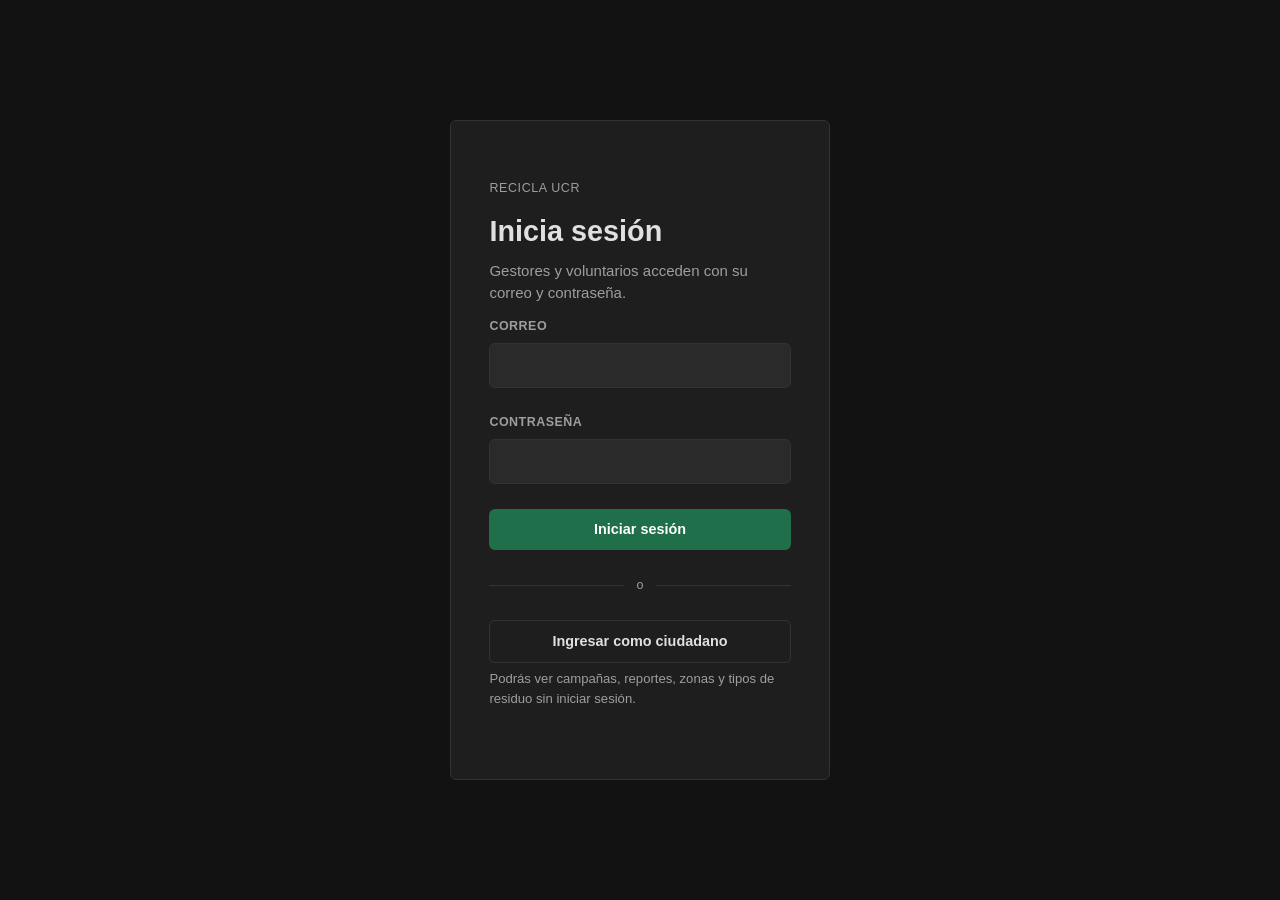
<file: frontend/index.html>
<!DOCTYPE html>
<html lang="es">
<head>
  <meta charset="UTF-8" />
  <meta name="viewport" content="width=device-width, initial-scale=1.0" />
  <title>Recicla UCR · Iniciar sesión</title>

  <link rel="stylesheet" href="css/base/variables.css" />
  <link rel="stylesheet" href="css/base/reset.css" />
  <link rel="stylesheet" href="css/base/typography.css" />
  <link rel="stylesheet" href="css/components/buttons.css" />
  <link rel="stylesheet" href="css/components/forms.css" />
  <link rel="stylesheet" href="css/components/toast.css" />
  <link rel="stylesheet" href="css/views/login.css" />
</head>
<body class="login-body">
  <div class="login-view">
    <div class="login-card">
      <span class="eyebrow">Recicla UCR</span>
      <h1>Inicia sesión</h1>
      <p>Gestores y voluntarios acceden con su correo y contraseña.</p>

      <form id="login-form" novalidate>
        <div class="form-field">
          <label for="login-email">Correo</label>
          <input id="login-email" name="email" type="email" autocomplete="username" required />
        </div>
        <div class="form-field">
          <label for="login-password">Contraseña</label>
          <input id="login-password" name="password" type="password" autocomplete="current-password" required />
        </div>
        <div class="form-actions">
          <button id="btn-login" class="btn" type="submit" style="width: 100%;">Iniciar sesión</button>
        </div>
      </form>

      <div class="login-divider">o</div>

      <button id="btn-guest" class="btn btn--ghost" type="button" style="width: 100%;">
        Ingresar como ciudadano
      </button>
      <p class="login-guest-hint">Podrás ver campañas, reportes, zonas y tipos de residuo sin iniciar sesión.</p>
    </div>
  </div>

  <div class="toast-stack" data-toast-stack aria-live="polite"></div>

  <script type="module" src="js/login.js"></script>
</body>
</html>
</file>
<file: frontend/css/base/variables.css>
:root {
  /* Modo oscuro, inspirado en CreativeSpaceFront — acento verde reciclaje en vez de vino */
  --bg-dark: #121212;
  --card-bg: #1e1e1e;
  --text-light: #e0e0e0;
  --text-muted: #9e9e9e;
  --input-bg: #2a2a2a;
  --border-color: #333333;

  --accent: #1f6f4a;
  --accent-highlight: #2c8f60;

  --danger: #cf6679;
  --warning: #f2c94c;
  --success: #81c784;

  --font-base: "Segoe UI", Tahoma, Geneva, Verdana, sans-serif;

  --space-xs: 0.4rem;
  --space-sm: 0.8rem;
  --space-md: 1.6rem;
  --space-lg: 2.4rem;
  --space-xl: 3.6rem;

  --sidebar-width: 260px;
  --radius-sm: 6px;
}
</file>
<file: frontend/css/base/typography.css>
body {
  font-family: var(--font-base);
  font-size: 15px;
  line-height: 1.5;
}

h1,
h2,
h3 {
  font-weight: 600;
  color: var(--text-light);
  margin: 0 0 var(--space-sm);
}

h1 {
  font-size: 1.8rem;
}

h2 {
  font-size: 1.3rem;
}

h3 {
  font-size: 1.05rem;
  font-weight: 500;
}

p {
  margin: 0 0 var(--space-sm);
  color: var(--text-muted);
}

.eyebrow {
  font-size: 0.78rem;
  text-transform: uppercase;
  letter-spacing: 0.05em;
  color: var(--text-muted);
}

.mono {
  font-family: ui-monospace, "SFMono-Regular", Consolas, monospace;
  font-size: 0.85rem;
}

.view-empty {
  padding: var(--space-lg);
  color: var(--text-muted);
  font-style: italic;
}
</file>
<file: frontend/css/components/buttons.css>
.btn {
  display: inline-flex;
  align-items: center;
  justify-content: center;
  gap: var(--space-xs);
  padding: 0.6rem 1.1rem;
  border: none;
  border-radius: var(--radius-sm);
  font-weight: 600;
  font-size: 0.9rem;
  background: var(--accent);
  color: #ffffff;
  transition: background 0.2s ease, transform 0.1s ease;
}

.btn:hover {
  background: var(--accent-highlight);
}

.btn:focus-visible {
  outline: 2px solid var(--accent-highlight);
  outline-offset: 2px;
}

.btn:active {
  transform: scale(0.98);
}

.btn:disabled {
  opacity: 0.5;
  cursor: not-allowed;
}

.btn--ghost {
  background: transparent;
  border: 1px solid var(--border-color);
  color: var(--text-light);
}

.btn--ghost:hover {
  background: rgba(255, 255, 255, 0.05);
}

.btn--warning {
  background: var(--warning);
  color: #1a1a1a;
}

.btn--warning:hover {
  opacity: 0.85;
}

.btn--danger {
  background: var(--danger);
  color: #1a1a1a;
}

.btn--danger:hover {
  opacity: 0.85;
}

.btn--sm {
  padding: 0.4rem 0.75rem;
  font-size: 0.8rem;
}

.btn-row {
  display: flex;
  gap: var(--space-sm);
  flex-wrap: wrap;
}
</file>
<file: frontend/css/components/forms.css>
.form-field {
  display: flex;
  flex-direction: column;
  gap: var(--space-xs);
  margin-bottom: var(--space-md);
}

.form-field label {
  font-size: 0.78rem;
  font-weight: 600;
  text-transform: uppercase;
  letter-spacing: 0.04em;
  color: var(--text-muted);
}

.form-field input,
.form-field select,
.form-field textarea {
  padding: 0.65rem 0.8rem;
  border: 1px solid var(--border-color);
  border-radius: var(--radius-sm);
  background: var(--input-bg);
  color: var(--text-light);
}

.form-field input:focus-visible,
.form-field select:focus-visible,
.form-field textarea:focus-visible {
  outline: none;
  border-color: var(--accent-highlight);
  box-shadow: 0 0 0 2px rgba(44, 143, 96, 0.3);
}

.form-field__error {
  color: var(--danger);
  font-size: 0.78rem;
}

.form-grid {
  display: grid;
  grid-template-columns: repeat(auto-fit, minmax(220px, 1fr));
  gap: 0 var(--space-md);
}

.form-actions {
  display: flex;
  gap: var(--space-sm);
  margin-top: var(--space-sm);
}
</file>
<file: frontend/css/components/toast.css>
.toast-stack {
  position: fixed;
  bottom: var(--space-lg);
  right: var(--space-lg);
  display: flex;
  flex-direction: column;
  gap: var(--space-xs);
  z-index: 200;
}

.toast {
  padding: 0.7rem 1rem;
  border-radius: var(--radius-sm);
  background: var(--card-bg);
  color: var(--text-light);
  font-size: 0.85rem;
  box-shadow: 0 4px 12px rgba(0, 0, 0, 0.4);
  border: 1px solid var(--border-color);
  border-left: 3px solid var(--accent);
  animation: toast-in 0.15s ease;
}

.toast--error {
  border-left-color: var(--danger);
}

@keyframes toast-in {
  from {
    opacity: 0;
    transform: translateY(6px);
  }
  to {
    opacity: 1;
    transform: translateY(0);
  }
}
</file>
<file: frontend/css/views/login.css>
.login-view {
  min-height: 100vh;
  display: flex;
  align-items: center;
  justify-content: center;
  padding: var(--space-md);
}

.login-card {
  width: min(380px, 100%);
  background: var(--card-bg);
  border: 1px solid var(--border-color);
  border-radius: var(--radius-sm);
  padding: var(--space-xl) var(--space-lg);
}

.login-card h1 {
  margin-bottom: var(--space-xs);
}

.login-card .eyebrow {
  display: block;
  margin-bottom: var(--space-sm);
}

.login-divider {
  display: flex;
  align-items: center;
  gap: var(--space-sm);
  margin: var(--space-md) 0;
  color: var(--text-muted);
  font-size: 0.78rem;
}

.login-divider::before,
.login-divider::after {
  content: "";
  flex: 1;
  height: 1px;
  background: var(--border-color);
}

.login-guest-hint {
  font-size: 0.82rem;
  margin-top: var(--space-xs);
}
</file>
<file: frontend/css/layout/grid.css>
.app-shell {
  display: flex;
  height: 100vh;
}

.main-content {
  flex: 1;
  padding: var(--space-lg) var(--space-xl);
  overflow-y: auto;
}

.main-content > * {
  animation: fadeIn 0.3s ease;
}

@keyframes fadeIn {
  from {
    opacity: 0;
  }
  to {
    opacity: 1;
  }
}

@media (max-width: 760px) {
  .app-shell {
    flex-direction: column;
    height: auto;
    min-height: 100vh;
  }

  .main-content {
    padding: var(--space-md);
  }
}

.view-header {
  display: flex;
  align-items: baseline;
  justify-content: space-between;
  gap: var(--space-md);
  margin-bottom: var(--space-md);
  flex-wrap: wrap;
}

.view-section {
  margin-bottom: var(--space-xl);
}

.card-grid {
  display: grid;
  grid-template-columns: repeat(auto-fit, minmax(180px, 1fr));
  gap: var(--space-md);
}

.card {
  background: var(--card-bg);
  border: 1px solid var(--border-color);
  border-radius: var(--radius-sm);
  padding: var(--space-md);
}
</file>
<file: frontend/css/layout/sidebar.css>
.sidebar {
  width: var(--sidebar-width);
  flex-shrink: 0;
  background: var(--card-bg);
  border-right: 1px solid var(--border-color);
  display: flex;
  flex-direction: column;
  height: 100vh;
}

.sidebar-header {
  padding: var(--space-lg) var(--space-md);
  border-bottom: 1px solid var(--border-color);
  text-align: center;
}

.sidebar-header h2 {
  font-size: 1.3rem;
  margin-bottom: var(--space-xs);
}

.sidebar-header p {
  color: var(--accent-highlight);
  font-size: 0.82rem;
  font-weight: 600;
  margin: 0;
}

.sidebar-nav {
  flex: 1;
  padding: var(--space-md) 0;
  display: flex;
  flex-direction: column;
  overflow-y: auto;
}

.nav-btn {
  display: block;
  background: none;
  border: none;
  border-left: 4px solid transparent;
  color: var(--text-muted);
  padding: 14px 22px;
  text-align: left;
  font-size: 0.95rem;
  width: 100%;
  transition: background 0.2s ease, color 0.2s ease;
}

.nav-btn:hover {
  color: var(--text-light);
  background: rgba(255, 255, 255, 0.05);
}

.nav-btn.is-active {
  color: var(--text-light);
  background: var(--accent);
  border-left-color: var(--accent-highlight);
}

.sidebar-footer {
  padding: var(--space-md) 0;
  border-top: 1px solid var(--border-color);
}

.logout-btn {
  color: var(--danger);
}

.logout-btn:hover {
  background: rgba(207, 102, 121, 0.1);
  border-left-color: var(--danger);
  color: var(--danger);
}

@media (max-width: 760px) {
  .sidebar {
    width: 100%;
    height: auto;
    flex-direction: row;
    overflow-x: auto;
  }

  .sidebar-header,
  .sidebar-footer {
    display: none;
  }

  .sidebar-nav {
    flex-direction: row;
    padding: 0;
  }

  .nav-btn {
    white-space: nowrap;
    border-left: none;
    border-bottom: 4px solid transparent;
  }

  .nav-btn.is-active {
    border-bottom-color: var(--accent-highlight);
  }
}
</file>
<file: frontend/css/components/stream-bar.css>
/* Barra de progreso temporal de una campaña (días transcurridos del periodo) */
.stream-progress {
  position: relative;
  height: 8px;
  border-radius: var(--radius-sm);
  background: var(--border-color);
  overflow: hidden;
}

.stream-progress__fill {
  position: absolute;
  inset: 0;
  width: 0%;
  background: var(--accent);
  transition: width 0.4s ease;
}
</file>
<file: frontend/css/components/tables.css>
.data-table-wrap {
  overflow-x: auto;
  border: 1px solid var(--border-color);
  border-radius: var(--radius-sm);
  background: var(--card-bg);
}

.data-table {
  width: 100%;
}

.data-table th {
  text-align: left;
  font-size: 0.78rem;
  text-transform: uppercase;
  letter-spacing: 0.04em;
  color: var(--text-muted);
  padding: var(--space-sm) var(--space-md);
  border-bottom: 1px solid var(--border-color);
  background: var(--input-bg);
}

.data-table td {
  padding: var(--space-sm) var(--space-md);
  border-bottom: 1px solid var(--border-color);
  vertical-align: middle;
  color: var(--text-light);
}

.data-table tbody tr:last-child td {
  border-bottom: none;
}

.data-table tbody tr:hover {
  background: rgba(255, 255, 255, 0.03);
}

.data-table__actions {
  display: flex;
  gap: var(--space-xs);
  justify-content: flex-end;
}
</file>
<file: frontend/css/components/badge.css>
.badge {
  display: inline-flex;
  align-items: center;
  gap: 0.3rem;
  padding: 0.25rem 0.65rem;
  border-radius: 999px;
  font-size: 0.72rem;
  text-transform: uppercase;
  letter-spacing: 0.04em;
  font-weight: 600;
}

.badge--success {
  background: rgba(129, 199, 132, 0.15);
  color: var(--success);
}

.badge--warning {
  background: rgba(242, 201, 76, 0.15);
  color: var(--warning);
}

.badge--danger {
  background: rgba(207, 102, 121, 0.15);
  color: var(--danger);
}

.badge--muted {
  background: rgba(158, 158, 158, 0.12);
  color: var(--text-muted);
}
</file>
<file: frontend/css/components/modal.css>
.modal-overlay {
  position: fixed;
  inset: 0;
  background: rgba(0, 0, 0, 0.8);
  display: flex;
  align-items: center;
  justify-content: center;
  padding: var(--space-md);
  z-index: 100;
}

.modal {
  background: var(--card-bg);
  border-radius: var(--radius-sm);
  padding: var(--space-lg);
  width: min(480px, 100%);
  max-height: 90vh;
  overflow-y: auto;
  border: 1px solid var(--border-color);
}

.modal__header {
  display: flex;
  align-items: baseline;
  justify-content: space-between;
  margin-bottom: var(--space-md);
}

.modal__close {
  background: none;
  border: none;
  font-size: 1.1rem;
  color: var(--text-muted);
  padding: 0.2rem;
}

.modal__close:hover {
  color: var(--text-light);
}
</file>
<file: frontend/css/views/dashboard.css>
.dashboard-card .eyebrow {
  display: block;
  margin-bottom: var(--space-xs);
}

.dashboard-card strong {
  font-size: 1.6rem;
  color: var(--accent-highlight);
}
</file>
<file: frontend/css/views/campaigns.css>
.campaign-progress {
  display: flex;
  flex-direction: column;
  gap: 0.3rem;
  min-width: 140px;
}

.campaign-progress__label {
  font-size: 0.7rem;
  color: var(--text-muted);
}
</file>
<file: frontend/css/views/reports.css>
.reports-filters {
  display: flex;
  gap: var(--space-sm);
  flex-wrap: wrap;
  margin-bottom: var(--space-md);
}

.reports-filters select {
  padding: 0.45rem 0.7rem;
  border: 1px solid var(--border-color);
  border-radius: var(--radius-sm);
  background: var(--input-bg);
  color: var(--text-light);
}
</file>
<file: frontend/css/views/zones.css>
/* La vista de Zonas reutiliza .data-table, .card-grid y .form-grid; sin estilos propios adicionales. */
</file>
<file: frontend/css/views/waste.css>
/* La vista de Tipos de residuo reutiliza .data-table y .form-grid; sin estilos propios adicionales. */
</file>
<file: frontend/css/views/users.css>
/* La vista de Usuarios reutiliza .data-table y .form-grid; sin estilos propios adicionales. */
</file>
<file: frontend/css/views/profile.css>
.profile-grid {
  display: grid;
  grid-template-columns: minmax(260px, 360px) 1fr;
  gap: var(--space-lg);
  align-items: start;
}

@media (max-width: 760px) {
  .profile-grid {
    grid-template-columns: 1fr;
  }
}
</file>
